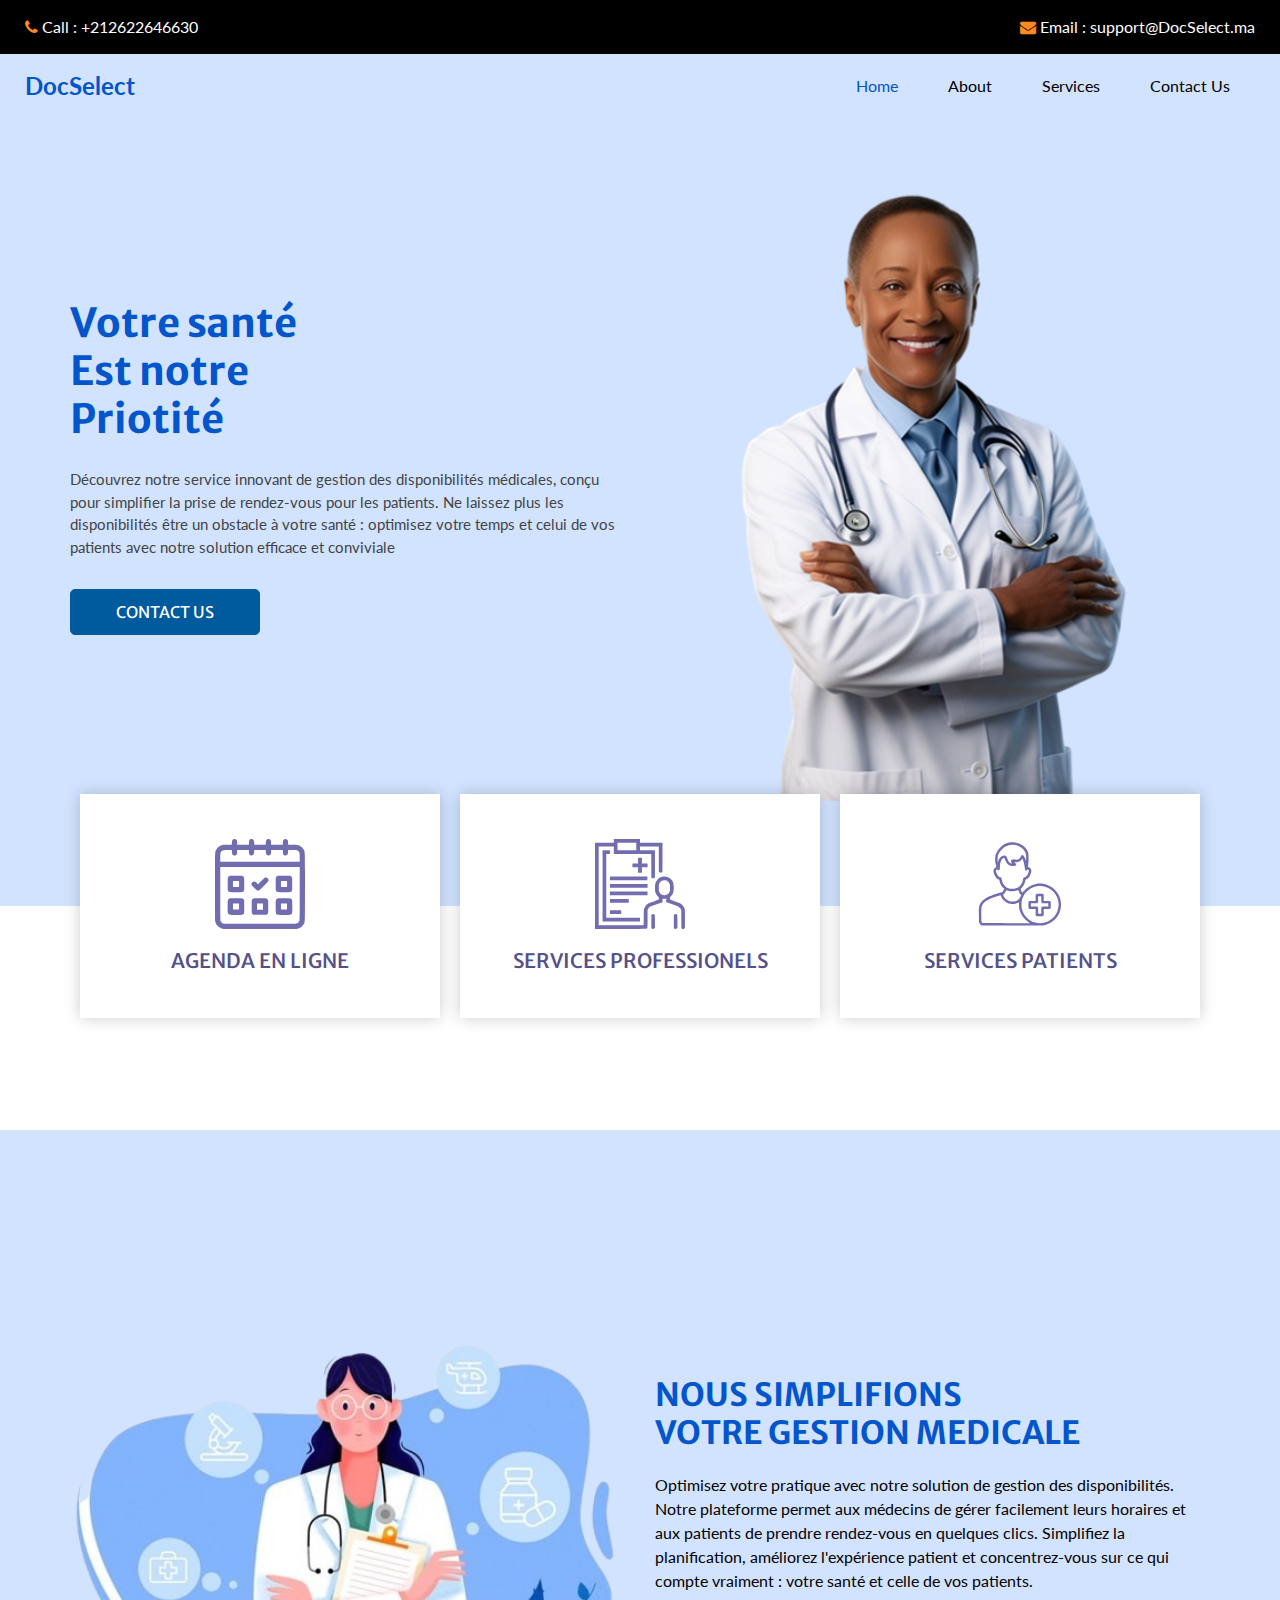
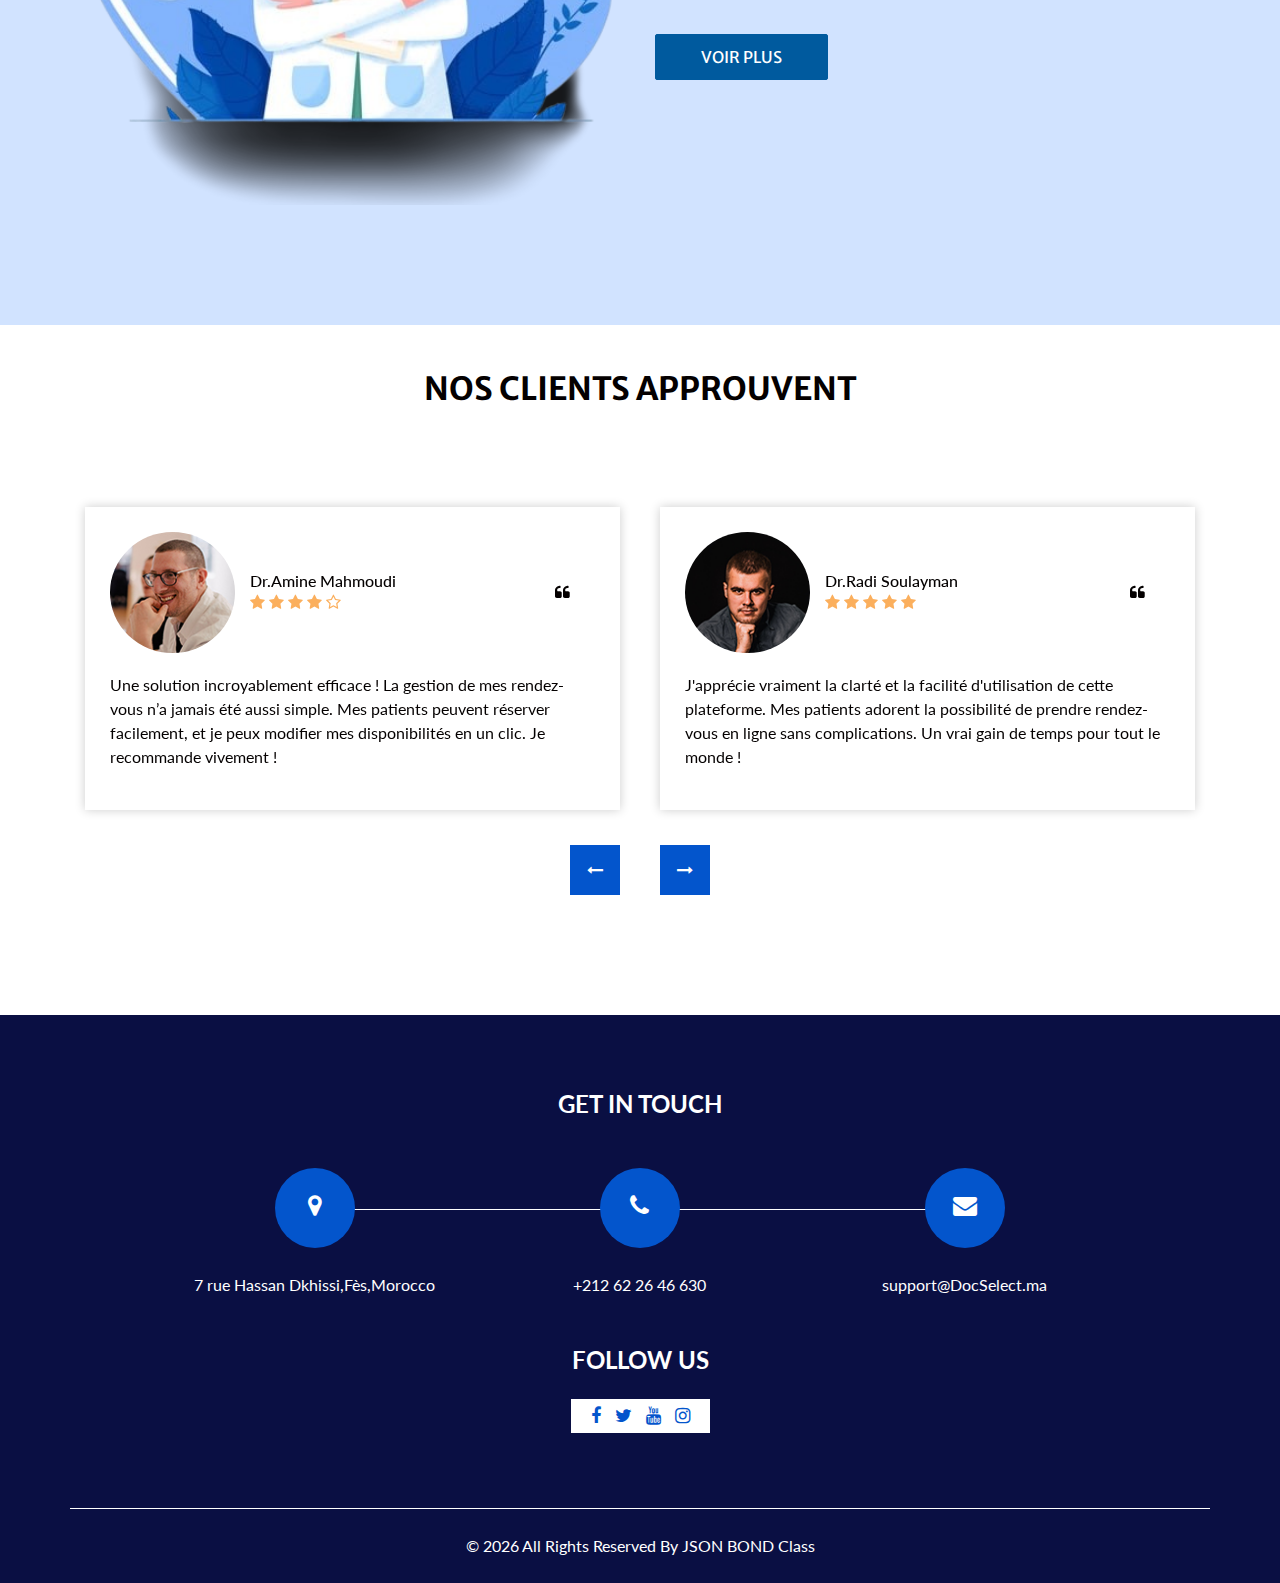
<file: index.html>
<!DOCTYPE html>
<html lang="fr">

<head>
  <!-- Basic -->
  <meta charset="utf-8" >
  <meta http-equiv="X-UA-Compatible" content="IE=edge" >
  <!-- Mobile Metas -->
  <meta name="viewport" content="width=device-width, initial-scale=1, shrink-to-fit=no" >
  <!-- Site Metas -->
  <meta name="keywords" content="" >
  <meta name="description" content="" >
  <meta name="author" content="" >

  <title>DocSelect</title>

  <!-- slider stylesheet -->
  <link rel="stylesheet" type="text/css"
    href="https://cdnjs.cloudflare.com/ajax/libs/OwlCarousel2/2.3.4/assets/owl.carousel.min.css">
  <!-- bootstrap core css -->
  <link rel="stylesheet" type="text/css" href="css/bootstrap.css">
  <!-- font awesome style -->
  <link rel="stylesheet" type="text/css" href="css/font-awesome.min.css">

  <!-- Custom styles for this template -->
  <link href="css/style.css" rel="stylesheet">
  <!-- responsive style -->
  <link href="css/responsive.css" rel="stylesheet">

</head>

<body>
  <div class="hero_area">
    <!-- header section strats -->
    <header class="header_section" role="banner">
      <div class="header_top">
        <div class="container-fluid">
          <div class="contact_nav">
            <a href="">
              <i class="fa fa-phone" aria-hidden="false"></i>
              <span>
                Call : +212622646630
              </span>
            </a>
            <a href="mailto:support@DocSelect.ma">
              <i class="fa fa-envelope" aria-hidden="false"></i>
              <span>
                Email : support@DocSelect.ma
              </span>
            </a>
          </div>
        </div>
      </div>
      <div class="header_bottom">
        <div class="container-fluid">
          <nav class="navbar navbar-expand-lg custom_nav-container" role="navigation">
            <a class="navbar-brand" href="index.html">
              <span>
                DocSelect
              </span>
            </a>

            <button class="navbar-toggler" type="button" data-toggle="collapse" data-target="#navbarSupportedContent"
              aria-controls="navbarSupportedContent" aria-expanded="false" aria-label="Toggle navigation">
              <span class=""> </span>
            </button>

            <div class="collapse navbar-collapse" id="navbarSupportedContent">
              <ul class="navbar-nav ">
                <li class="nav-item active">
                  <a class="nav-link" href="index.html">Home <span class="sr-only">(current)</span></a>
                </li>
                <li class="nav-item">
                  <a class="nav-link" href="about.html"> About</a>
                </li>
                <li class="nav-item">
                  <a class="nav-link" href="service.html">Services</a>
                </li>
                <li class="nav-item">
                  <a class="nav-link" href="contact.html">Contact Us</a>
                </li>
              </ul>
            </div>
          </nav>
        </div>
      </div>
    </header>
    <!-- end header section -->
    <!-- slider section -->
    <section class="slider_section ">
      <div class="container ">
        <div class="row">
          <div class="col-md-6 ">
            <div class="detail-box">
              <h1>
                Votre santé <br>
                Est notre <br>
                Priotité
              </h1>
              <p>Découvrez notre service innovant de gestion des disponibilités médicales,
                conçu pour simplifier la prise de rendez-vous pour les patients.
                Ne laissez plus les disponibilités être un obstacle à votre santé :
                optimisez votre temps et celui de vos patients avec notre solution efficace et conviviale
              </p>
              <a href="contact.html">
                Contact Us
              </a>
            </div>
          </div>
          <div class="col-md-6">
            <div class="img-box">
              <img src="images/professional-img.png" alt="image d'un medecin">
            </div>
          </div>
        </div>
      </div>
    </section>
    <!-- end slider section -->
  </div>

  <!-- feature section -->
  <section class="feature_section">
    <div class="container">
      <div class="feature_container">
        <div class="box">
          <div class="img-box">
            <svg xmlns="http://www.w3.org/2000/svg" width="512.000000pt" height="512.000000pt"
              viewBox="0 0 512.000000 512.000000" preserveAspectRatio="xMidYMid meet">

              <g transform="translate(0.000000,512.000000) scale(0.100000,-0.100000)" fill="#000000" stroke="none">
                <path
                  d="M1055 5106 c-72 -32 -95 -85 -95 -218 l0 -88 -227 0 c-257 0 -321 -9 -429 -62 -92 -44 -197 -149 -241 -239 -67 -136 -63 1 -63 -2100 0 -1869 0 -1907 20 -1983 25 -101 69 -176 144 -252 76 -75 151 -119 252 -144 76 -20 115 -20 2144 -20 2026 0 2068 0 2144 20 105 26 168 63 247 140 80 79 123 153 149 256 20 76 20 114 20 1983 0 2101 4 1964 -63 2100 -43 89 -149 195 -240 239 -107 52 -172 62 -428 62 l-227 0 -4 109 c-3 91 -7 115 -24 137 -70 94 -190 96 -251 5 -20 -30 -23 -46 -23 -142 l0 -109 -335 0 -335 0 0 100 c0 117 -13 156 -61 191 -45 32 -125 33 -165 3 -60 -44 -69 -67 -72 -185 l-4 -109 -328 0 -328 0 -4 109 c-3 118 -12 141 -72 185 -40 30 -120 29 -165 -3 -48 -35 -61 -74 -61 -191 l0 -100 -335 0 -335 0 0 109 c0 96 -3 112 -23 142 -40 61 -117 84 -182 55z m-93 -713 c4 -124 18 -158 78 -192 72 -40 158 -18 200 51 17 28 20 51 20 141 l0 107 335 0 335 0 0 -107 c0 -90 3 -113 20 -141 61 -100 204 -95 258 8 18 37 22 60 22 142 l0 98 330 0 330 0 0 -98 c0 -82 4 -105 23 -142 53 -103 196 -108 257 -8 17 28 20 51 20 141 l0 107 335 0 335 0 0 -107 c0 -122 13 -156 72 -194 41 -25 122 -22 160 7 50 37 62 71 66 187 l4 108 237 -3 236 -3 53 -30 c56 -30 100 -83 120 -144 8 -22 12 -116 12 -262 l0 -229 -2260 0 -2260 0 0 229 c0 148 4 240 12 262 17 51 54 101 93 128 68 46 97 50 331 51 l222 0 4 -107z m3858 -2371 c0 -1695 6 -1564 -76 -1646 -82 -83 113 -76 -2184 -76 -2297 0 -2102 -7 -2184 76 -82 82 -76 -49 -76 1646 l0 1508 2260 0 2260 0 0 -1508z" />
                <path
                  d="M800 3008 c-18 -13 -43 -36 -54 -51 -20 -28 -21 -39 -21 -397 0 -358 1 -369 21 -397 11 -15 36 -38 54 -50 33 -23 36 -23 395 -23 359 0 362 0 395 23 18 12 43 35 54 50 20 28 21 39 21 397 0 358 -1 369 -21 397 -11 15 -36 38 -54 51 -33 22 -36 22 -395 22 -359 0 -362 0 -395 -22z m570 -448 l0 -170 -175 0 -175 0 0 170 0 170 175 0 175 0 0 -170z" />
                <path
                  d="M3530 3008 c-18 -13 -43 -36 -54 -51 -20 -28 -21 -39 -21 -397 0 -358 1 -369 21 -397 11 -15 36 -38 54 -50 33 -23 36 -23 395 -23 359 0 362 0 395 23 18 12 43 35 54 50 20 28 21 39 21 397 0 358 -1 369 -21 397 -11 15 -36 38 -54 51 -33 22 -36 22 -395 22 -359 0 -362 0 -395 -22z m570 -448 l0 -170 -175 0 -175 0 0 170 0 170 175 0 175 0 0 -170z" />
                <path
                  d="M2855 2930 c-18 -6 -102 -82 -217 -197 l-188 -188 -67 67 c-38 36 -82 73 -100 82 -118 59 -250 -65 -202 -191 5 -15 69 -87 142 -160 151 -153 188 -175 260 -154 35 11 84 54 291 259 136 136 254 261 262 279 50 115 -62 240 -181 203z" />
                <path
                  d="M827 1736 c-50 -18 -67 -34 -88 -81 -17 -36 -19 -73 -19 -380 0 -334 0 -342 23 -385 16 -33 34 -51 67 -67 43 -23 52 -23 385 -23 334 0 342 0 385 23 26 13 53 36 65 57 19 33 20 52 20 395 0 344 -1 362 -20 395 -12 19 -36 43 -55 55 -33 19 -53 20 -380 22 -271 2 -353 0 -383 -11z m538 -461 l0 -170 -170 0 -170 0 -3 160 c-1 87 0 165 3 172 3 11 41 13 172 11 l168 -3 0 -170z" />
                <path
                  d="M2196 1740 c-16 -5 -40 -19 -53 -32 -53 -49 -53 -51 -53 -436 0 -356 0 -359 23 -392 12 -18 35 -43 50 -54 28 -20 39 -21 397 -21 358 0 369 1 397 21 15 11 38 36 51 54 22 33 22 36 22 395 0 359 0 362 -22 395 -13 18 -36 43 -51 54 -27 20 -40 21 -380 23 -194 1 -365 -2 -381 -7z m534 -465 l0 -175 -170 0 -170 0 0 175 0 175 170 0 170 0 0 -175z" />
                <path
                  d="M3555 1735 c-49 -18 -81 -53 -95 -106 -7 -26 -10 -157 -8 -377 3 -385 4 -387 88 -429 43 -23 51 -23 385 -23 333 0 342 0 385 23 33 16 51 34 68 67 22 43 22 52 22 385 0 503 33 469 -460 472 -280 2 -353 0 -385 -12z m540 -460 l0 -170 -170 0 -170 0 -3 160 c-1 87 0 165 3 172 3 11 41 13 172 11 l168 -3 0 -170z" />
              </g>
            </svg>

          </div>
          <h5 class="name">
            Agenda En Ligne
          </h5>
        </div>
        <div class="box ">
          <div class="img-box">

            <svg xmlns="http://www.w3.org/2000/svg" width="512.000000pt" height="512.000000pt"
              viewBox="0 0 512.000000 512.000000" preserveAspectRatio="xMidYMid meet">

              <g transform="translate(0.000000,512.000000) scale(0.100000,-0.100000)" fill="#000000" stroke="none">
                <path
                  d="M1070 5015 l0 -105 -535 0 -535 0 0 -2455 0 -2455 1449 0 c918 0 1459 4 1475 10 14 5 35 24 46 42 19 32 20 51 20 528 l0 495 24 51 c30 64 77 118 130 148 22 13 188 74 369 137 l327 114 0 95 0 95 105 0 104 0 3 -95 3 -95 305 -107 c168 -59 325 -115 350 -124 60 -23 134 -95 167 -163 l28 -56 5 -507 5 -508 28 -27 c39 -40 105 -40 144 0 l28 27 3 483 c2 320 -1 504 -8 547 -26 152 -135 304 -267 372 -38 20 -182 75 -320 123 l-253 88 0 70 0 70 59 62 c115 119 151 231 151 470 0 245 -39 364 -155 480 -105 105 -229 156 -380 156 -188 0 -341 -84 -447 -246 -67 -103 -82 -172 -83 -380 0 -111 5 -201 13 -234 20 -86 70 -176 139 -251 l63 -68 0 -63 0 -64 -257 -90 c-142 -49 -285 -103 -317 -119 -79 -39 -175 -135 -216 -216 -63 -124 -63 -124 -67 -602 l-5 -438 -1279 0 -1279 0 0 2240 0 2240 430 0 430 0 0 -210 0 -210 1065 0 1065 0 2 -665 3 -665 28 -27 c22 -22 37 -28 73 -28 39 0 50 5 75 33 l29 32 0 765 0 765 -425 0 -425 0 0 105 0 105 535 0 535 0 0 -710 0 -710 29 -32 c25 -28 36 -33 75 -33 36 0 51 6 73 28 l28 27 3 825 2 825 -640 0 -640 0 0 105 0 105 -745 0 -745 0 0 -105z m1278 -322 l2 -213 -535 0 -535 0 0 215 0 215 533 -2 532 -3 3 -212z m1750 -1958 c65 -35 106 -81 141 -155 25 -53 26 -62 26 -235 0 -173 -1 -182 -26 -236 -116 -248 -464 -251 -580 -4 -28 59 -29 63 -29 236 0 194 7 230 59 301 67 91 149 129 271 125 72 -3 93 -8 138 -32z" />
                <path
                  d="M430 2455 l0 -2025 1065 0 1065 0 0 105 0 105 -960 0 -960 0 0 1815 0 1815 105 0 105 0 0 105 0 105 -210 0 -210 0 0 -2025z" />
                <path
                  d="M2450 3890 l0 -160 -160 0 -160 0 0 -105 0 -105 160 0 160 0 0 -160 0 -160 110 0 110 0 0 160 0 160 160 0 160 0 0 105 0 105 -160 0 -160 0 0 160 0 160 -110 0 -110 0 0 -160z" />
                <path
                  d="M857 2983 c-4 -3 -7 -51 -7 -105 l0 -98 1065 0 1065 0 0 105 0 105 -1058 0 c-582 0 -1062 -3 -1065 -7z" />
                <path d="M850 2455 l0 -105 1070 0 1070 0 0 105 0 105 -1070 0 -1070 0 0 -105z" />
                <path d="M850 2025 l0 -105 1068 2 1067 3 3 103 3 102 -1071 0 -1070 0 0 -105z" />
                <path
                  d="M857 1703 c-4 -3 -7 -51 -7 -105 l0 -98 535 0 535 0 0 105 0 105 -528 0 c-291 0 -532 -3 -535 -7z" />
                <path
                  d="M854 1057 c-3 -8 -3 -56 -2 -108 l3 -94 318 -3 317 -2 0 110 0 110 -315 0 c-253 0 -317 -3 -321 -13z" />
                <path
                  d="M3238 821 l-33 -29 0 -366 0 -366 28 -27 c22 -22 37 -28 73 -28 39 0 50 5 75 33 l29 32 0 350 c0 376 -2 390 -51 416 -44 22 -85 17 -121 -15z" />
                <path
                  d="M4518 821 l-33 -29 0 -366 0 -366 28 -27 c22 -22 37 -28 73 -28 39 0 50 5 75 33 l29 32 0 350 c0 376 -2 390 -51 416 -44 22 -85 17 -121 -15z" />
              </g>
            </svg>
          </div>
          <h5 class="name">
            Services Professionels
          </h5>
        </div>
        <div class="box">
          <div class="img-box">

            <svg xmlns="http://www.w3.org/2000/svg" width="512.000000pt" height="512.000000pt"
              viewBox="0 0 512.000000 512.000000" preserveAspectRatio="xMidYMid meet">

              <g transform="translate(0.000000,512.000000) scale(0.100000,-0.100000)" fill="#000000" stroke="none">
                <path
                  d="M1962 4914 c-177 -30 -362 -121 -494 -244 -163 -151 -250 -285 -295 -459 -21 -79 -25 -121 -27 -241 -1 -132 2 -157 31 -275 18 -71 35 -139 38 -150 5 -17 -2 -24 -43 -41 -78 -33 -122 -108 -122 -207 0 -63 50 -213 96 -289 49 -80 119 -149 181 -179 50 -23 52 -26 64 -79 34 -160 106 -300 211 -406 l60 -61 -46 -92 c-26 -50 -48 -91 -50 -91 -14 0 -470 -135 -551 -163 -134 -46 -268 -102 -335 -140 -186 -104 -325 -236 -390 -371 -66 -138 -72 -186 -68 -638 l3 -395 35 -69 c25 -49 47 -77 78 -99 l44 -30 1746 0 1747 0 117 32 c430 116 750 433 863 855 82 308 38 636 -124 912 -175 297 -451 495 -801 572 -106 24 -357 24 -465 0 -281 -62 -523 -208 -696 -421 -77 -96 -98 -89 -144 48 l-29 85 69 74 c39 41 85 100 104 131 39 66 88 202 97 270 6 45 9 49 58 73 64 32 137 102 182 176 43 70 91 198 100 266 15 113 -56 234 -146 248 -23 4 -40 12 -40 20 0 7 7 89 16 181 20 213 15 527 -11 618 -36 126 -99 229 -202 325 -228 216 -540 308 -861 254z m333 -139 c174 -31 321 -107 447 -231 132 -131 170 -251 166 -522 -3 -158 -4 -165 -16 -122 -21 68 -79 189 -119 248 -61 87 -111 82 -163 -17 -43 -79 -93 -137 -144 -164 -38 -20 -52 -22 -203 -20 -158 3 -163 2 -190 -21 -40 -35 -38 -90 5 -151 17 -25 32 -48 32 -50 0 -10 -56 8 -104 34 -61 32 -107 92 -141 184 -79 212 -106 241 -213 234 -157 -11 -284 -140 -336 -337 -14 -54 -14 -54 -22 -25 -5 17 -8 89 -7 160 3 243 58 373 235 553 208 210 481 298 773 247z m-599 -782 c65 -177 92 -227 156 -292 86 -86 183 -122 328 -120 105 1 128 7 153 41 26 35 17 59 -49 128 l-52 55 77 -3 c147 -7 268 44 350 148 l40 51 14 -28 c42 -80 95 -303 121 -508 12 -90 19 -113 36 -127 33 -27 67 -22 99 13 36 38 70 37 90 -5 18 -39 2 -115 -49 -221 -42 -89 -117 -169 -167 -180 -89 -20 -95 -28 -113 -150 -29 -196 -136 -358 -290 -439 -94 -49 -183 -69 -315 -69 -182 1 -301 43 -411 145 -104 98 -168 227 -194 393 -12 79 -40 115 -89 115 -64 0 -154 99 -206 229 -35 86 -43 153 -21 186 21 32 37 32 87 -2 33 -22 45 -25 67 -17 43 15 55 54 58 192 8 267 77 449 189 498 56 25 72 19 91 -33z m2154 -1558 c356 -53 648 -269 801 -590 140 -292 141 -612 5 -901 -52 -110 -107 -192 -182 -273 -261 -283 -664 -402 -1035 -307 -372 95 -665 387 -766 763 -24 87 -27 116 -27 263 0 146 3 176 26 261 48 179 134 332 259 464 93 98 182 164 294 220 200 99 411 133 625 100z m-1975 -254 c158 -49 368 -47 519 3 39 14 74 21 77 18 3 -4 21 -50 38 -102 31 -89 53 -130 72 -130 4 0 19 -4 34 -10 l25 -10 -23 -47 c-13 -27 -32 -70 -42 -98 -33 -92 -135 -175 -268 -220 -92 -31 -240 -35 -328 -9 -147 44 -283 156 -347 285 -41 85 -41 104 1 115 28 8 39 22 90 122 39 75 63 112 72 109 7 -3 43 -15 80 -26z m-401 -307 c63 -186 245 -364 436 -426 90 -29 288 -36 382 -14 53 12 164 56 208 83 3 2 5 -63 6 -145 0 -153 9 -212 51 -347 83 -267 278 -514 519 -659 l59 -36 -1356 0 c-1321 0 -1356 0 -1373 19 -41 45 -46 97 -46 475 0 391 5 436 56 541 105 214 355 359 894 519 63 19 122 34 132 35 11 1 21 -14 32 -45z" />
                <path
                  d="M3479 1971 l-29 -29 0 -171 0 -171 -176 0 -176 0 -29 -29 -29 -29 0 -172 0 -172 29 -29 29 -29 176 0 176 0 0 -176 0 -176 29 -29 29 -29 172 0 172 0 29 29 29 29 0 176 0 176 171 0 171 0 29 29 29 29 0 172 0 172 -29 29 -29 29 -171 0 -171 0 0 171 0 171 -29 29 -29 29 -172 0 -172 0 -29 -29z m291 -282 l0 -171 29 -29 29 -29 171 0 171 0 0 -90 0 -90 -171 0 -171 0 -29 -29 -29 -29 0 -176 0 -176 -90 0 -90 0 0 176 0 176 -29 29 -29 29 -176 0 -176 0 0 90 0 90 176 0 176 0 29 29 29 29 0 171 0 171 90 0 90 0 0 -171z" />
              </g>
            </svg>
          </div>
          <h5 class="name">
            Services Patients
          </h5>
        </div>
      </div>
    </div>
  </section>

  <!-- end feature section -->

  <!-- professional section -->

  <section class="professional_section layout_padding">
    <div class="container">
      <div class="row">
        <div class="col-md-6">
          <div class="img-box">
            <img src="images/medecin-preview.png" alt="image des medecins">
          </div>
        </div>
        <div class="col-md-6 ">
          <div class="detail-box">
            <h2>
              Nous Simplifions <br>
              Votre Gestion Medicale
            </h2>
            <p>
              Optimisez votre pratique avec notre solution de gestion des disponibilités.
              Notre plateforme permet aux médecins de gérer facilement leurs horaires et
              aux patients de prendre rendez-vous en quelques clics. Simplifiez la planification,
              améliorez l'expérience patient et concentrez-vous sur ce qui compte vraiment :
              votre santé et celle de vos patients.
            </p>
            <a href="service.html">
              Voir Plus
            </a>
          </div>
        </div>
      </div>
    </div>
  </section>

  <!-- end professional section -->

  <!-- client section -->

  <section class="client_section layout_padding-bottom layout_padding2-top">
    <div class="container">
      <div class="heading_container heading_center">
        <h2>
          Nos Clients Approuvent
        </h2>
      </div>
      <div class="carousel-wrap layout_padding2-top ">
        <div class="owl-carousel">
          <div class="item">
            <div class="box">
              <div class="client_id">
                <div class="img-box">
                  <img src="images/client-1.jpg" alt="client un">
                </div>
                <div class="client_detail">
                  <div class="client_info">
                    <h6>
                      Dr.Amine Mahmoudi
                    </h6>
                    <i class="fa fa-star" aria-hidden="false"></i>
                    <i class="fa fa-star" aria-hidden="false"></i>
                    <i class="fa fa-star" aria-hidden="false"></i>
                    <i class="fa fa-star" aria-hidden="false"></i>
                    <i class="fa fa-star-o" aria-hidden="false"></i>
                  </div>
                  <i class="fa fa-quote-left" aria-hidden="false"></i>
                </div>
              </div>
              <div class="client_text">
                <p>
                  Une solution incroyablement efficace !
                  La gestion de mes rendez-vous n’a jamais été aussi simple.
                  Mes patients peuvent réserver facilement, et je peux modifier mes disponibilités en un clic. Je
                  recommande vivement ! </p>
              </div>
            </div>
          </div>
          <div class="item">
            <div class="box">
              <div class="client_id">
                <div class="img-box">
                  <img src="images/client-2.jpg" alt="client deux">
                </div>
                <div class="client_detail">
                  <div class="client_info">
                    <h6>
                      Dr.Radi Soulayman
                    </h6>
                    <i class="fa fa-star" aria-hidden="false"></i>
                    <i class="fa fa-star" aria-hidden="false"></i>
                    <i class="fa fa-star" aria-hidden="false"></i>
                    <i class="fa fa-star" aria-hidden="false"></i>
                    <i class="fa fa-star" aria-hidden="false"></i>
                  </div>
                  <i class="fa fa-quote-left" aria-hidden="false"></i>
                </div>
              </div>
              <div class="client_text">
                <p>
                  J'apprécie vraiment la clarté et la facilité d'utilisation de cette plateforme.
                  Mes patients adorent la possibilité de prendre rendez-vous en ligne sans complications.
                  Un vrai gain de temps pour tout le monde !
                </p>
              </div>
            </div>
          </div>
          <div class="item">
            <div class="box">
              <div class="client_id">
                <div class="img-box">
                  <img src="images/client-3.jpg" alt="client 3">
                </div>
                <div class="client_detail">
                  <div class="client_info">
                    <h6>
                      Hamid Moutie
                    </h6>
                    <i class="fa fa-star" aria-hidden="false"></i>
                    <i class="fa fa-star" aria-hidden="false"></i>
                    <i class="fa fa-star" aria-hidden="false"></i>
                    <i class="fa fa-star" aria-hidden="false"></i>
                    <i class="fa fa-star" aria-hidden="false"></i>
                  </div>
                  <i class="fa fa-quote-left" aria-hidden="false"></i>
                </div>
              </div>
              <div class="client_text">
                <p>
                  Super expérience ! J'ai pu choisir le créneau qui me convenait le mieux,
                  et j'ai reçu des rappels utiles. Cela m'a vraiment aidé à ne pas oublier mon rendez-vous
                </p>
              </div>
            </div>
          </div>
          <div class="item">
            <div class="box">
              <div class="client_id">
                <div class="img-box">
                  <img src="images/client-4.jpg" alt="client 4">
                </div>
                <div class="client_detail">
                  <div class="client_info">
                    <h6>
                      Hanae Samid
                    </h6>
                    <i class="fa fa-star" aria-hidden="false"></i>
                    <i class="fa fa-star" aria-hidden="false"></i>
                    <i class="fa fa-star" aria-hidden="false"></i>
                    <i class="fa fa-star" aria-hidden="false"></i>
                    <i class="fa fa-star-o" aria-hidden="false"></i>
                  </div>
                  <i class="fa fa-quote-left" aria-hidden="false"></i>
                </div>
              </div>
              <div class="client_text">
                <p>
                  Je suis très satisfait de cette solution. La prise de rendez-vous est intuitive et rapide.
                  Je me sens écouté et bien pris en charge
                </p>
              </div>
            </div>
          </div>
        </div>
      </div>
    </div>
  </section>

  <!-- end client section -->

  <!-- info section -->
  <section class="info_section">
    <div class="container">
      <h4>
        Get In Touch
      </h4>
      <div class="row">
        <div class="col-lg-10 mx-auto">
          <div class="info_items">
            <div class="row">
              <div class="col-md-4">
                <a href="">
                  <div class="item ">
                    <div class="img-box ">
                      <i class="fa fa-map-marker" aria-hidden="false"></i>
                    </div>
                    <p>
                      7 rue Hassan Dkhissi,Fès,Morocco </p>
                  </div>
                </a>
              </div>
              <div class="col-md-4">
                <a href="">
                  <div class="item ">
                    <div class="img-box ">
                      <i class="fa fa-phone" aria-hidden="false"></i>
                    </div>
                    <p>
                      +212 62 26 46 630
                    </p>
                  </div>
                </a>
              </div>
              <div class="col-md-4">
                <a href="mailto:support@DocSelect.ma">
                  <div class="item ">
                    <div class="img-box">
                      <i class="fa fa-envelope" aria-hidden="false"></i>
                    </div>
                    <p>
                      support@DocSelect.ma
                    </p>
                  </div>
                </a>
              </div>
            </div>
          </div>
        </div>
      </div>
    </div>
    <div class="social-box">
      <h4>
        Follow Us
      </h4>
      <div class="box">
        <a href="www.facebook.com">
          <i class="fa fa-facebook" aria-hidden="false"></i>
        </a>
        <a href="www.X.com">
          <i class="fa fa-twitter" aria-hidden="false"></i>
        </a>
        <a href="www.youtube.com">
          <i class="fa fa-youtube" aria-hidden="false"></i>
        </a>
        <a href="www.instagram.com">
          <i class="fa fa-instagram" aria-hidden="false"></i>
        </a>
      </div>
    </div>
  </section>

  <!-- end info_section -->

  <!-- footer section -->
  <footer class="footer_section" role="contentinfo">
    <div class="container">
      <p>
        &copy; <span id="displayDateYear"></span> All Rights Reserved By <a href="#">JSON BOND Class</a>
      </p>
    </div>
  </footer>
  <!-- footer section -->

  <script src="js/jquery-3.4.1.min.js"></script>
  <script src="js/bootstrap.js"></script>
  <script src="https://cdnjs.cloudflare.com/ajax/libs/OwlCarousel2/2.3.4/owl.carousel.min.js">
  </script>
  <script src="js/custom.js"></script>



</body>

</html>
</file>
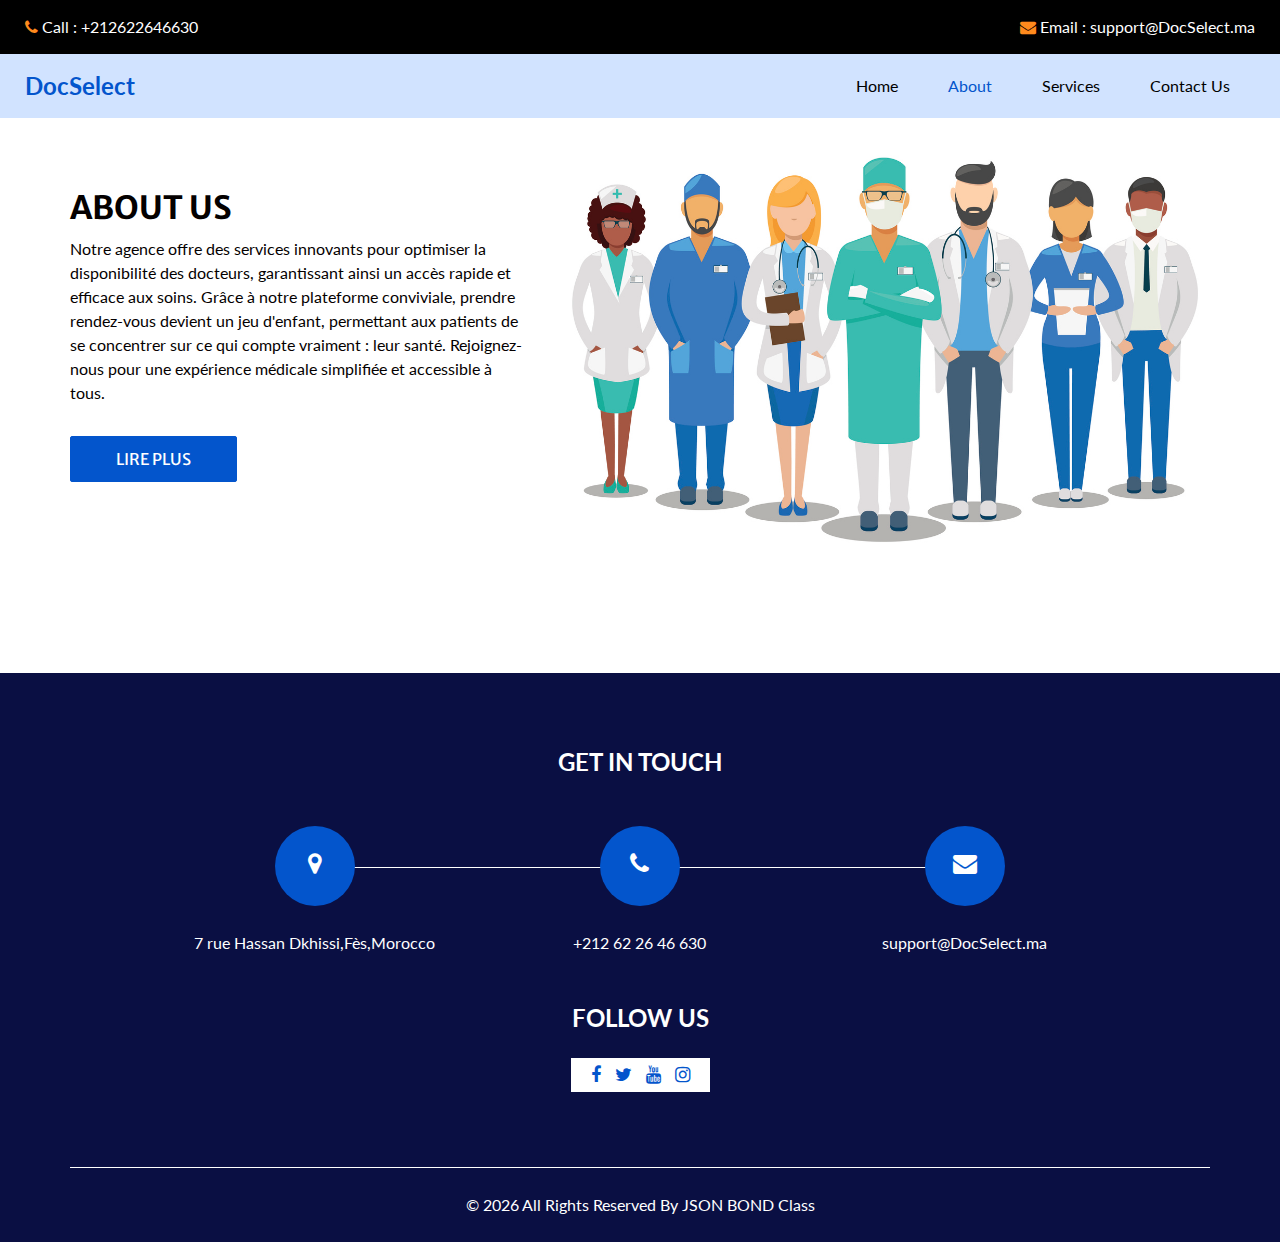
<file: about.html>
<!DOCTYPE html>
<html lang="fr">

<head>
  <!-- Basic -->
  <meta charset="utf-8">
  <meta http-equiv="X-UA-Compatible" content="IE=edge">
  <!-- Mobile Metas -->
  <meta name="viewport" content="width=device-width, initial-scale=1, shrink-to-fit=no">
  <!-- Site Metas -->
  <meta name="keywords" content="">
  <meta name="description" content="">
  <meta name="author" content="">

  <title>DocSelect</title>

  <!-- slider stylesheet -->
  <link rel="stylesheet" type="text/css"
    href="https://cdnjs.cloudflare.com/ajax/libs/OwlCarousel2/2.3.4/assets/owl.carousel.min.css">
  <!-- bootstrap core css -->
  <link rel="stylesheet" type="text/css" href="css/bootstrap.css">
  <!-- font awesome style -->
  <link rel="stylesheet" type="text/css" href="css/font-awesome.min.css">

  <!-- Custom styles for this template -->
  <link href="css/style.css" rel="stylesheet">
  <!-- responsive style -->
  <link href="css/responsive.css" rel="stylesheet">

</head>

<body>
  <div class="hero_area">
    <!-- header section strats -->
    <header class="header_section">
      <div class="header_top">
        <div class="container-fluid">
          <div class="contact_nav">
            <a href="">
              <i class="fa fa-phone" aria-hidden="true"></i>
              <span>
                Call : +212622646630
              </span>
            </a>
            <a href="mailto:support@DocSelect.ma">
              <i class="fa fa-envelope" aria-hidden="true"></i>
              <span>
                Email : support@DocSelect.ma
              </span>
            </a>
          </div>
        </div>
      </div>
      <div class="header_bottom">
        <div class="container-fluid">
          <nav class="navbar navbar-expand-lg custom_nav-container ">
            <a class="navbar-brand" href="index.html">
              <span>
                DocSelect
              </span>
            </a>

            <button class="navbar-toggler" type="button" data-toggle="collapse" data-target="#navbarSupportedContent"
              aria-controls="navbarSupportedContent" aria-expanded="false" aria-label="Toggle navigation">
              <span class=""> </span>
            </button>

            <div class="collapse navbar-collapse" id="navbarSupportedContent">
              <ul class="navbar-nav ">
                <li class="nav-item ">
                  <a class="nav-link" href="index.html">Home </a>
                </li>
                <li class="nav-item active">
                  <a class="nav-link" href="about.html"> About <span class="sr-only">(current)</span></a>
                </li>
                <li class="nav-item">
                  <a class="nav-link" href="service.html">Services</a>
                </li>
                <li class="nav-item">
                  <a class="nav-link" href="contact.html">Contact Us</a>
                </li>
              </ul>
            </div>
          </nav>
        </div>
      </div>
    </header>
  </div>
  <!-- end header section -->
  <!-- about section -->

  <section class="about_section layout_padding-bottom">
    <div class="container">
      <div class="row">
        <div class="col-lg-5 col-md-6">
          <div class="detail-box">
            <h2>
              About us
            </h2>
            <p>
              Notre agence offre des services innovants pour optimiser la disponibilité des docteurs, garantissant
              ainsi un accès rapide et efficace aux soins. Grâce à notre plateforme conviviale, prendre rendez-vous
              devient un jeu d'enfant, permettant aux patients de se concentrer sur ce qui compte vraiment : leur santé.
              Rejoignez-nous pour une expérience médicale simplifiée et accessible à tous. </p>
            <a href="">
              Lire plus
            </a>
          </div>
        </div>
        <div class="col-lg-7 col-md-6">
          <div class="img-box">
            <img src="images/new_medecins.jpg" alt="">
          </div>
        </div>
      </div>
    </div>
  </section>

  <!-- end about section -->

  <!-- info section -->
  <section class="info_section">
    <div class="container">
      <h4>
        Get In Touch
      </h4>
      <div class="row">
        <div class="col-lg-10 mx-auto">
          <div class="info_items">
            <div class="row">
              <div class="col-md-4">
                <a href="">
                  <div class="item ">
                    <div class="img-box ">
                      <i class="fa fa-map-marker" aria-hidden="true"></i>
                    </div>
                    <p>
                      7 rue Hassan Dkhissi,Fès,Morocco </p>
                  </div>
                </a>
              </div>
              <div class="col-md-4">
                <a href="">
                  <div class="item ">
                    <div class="img-box ">
                      <i class="fa fa-phone" aria-hidden="true"></i>
                    </div>
                    <p>
                      +212 62 26 46 630
                    </p>
                  </div>
                </a>
              </div>
              <div class="col-md-4">
                <a href="mailto:support@DocSelect.ma">
                  <div class="item ">
                    <div class="img-box">
                      <i class="fa fa-envelope" aria-hidden="true"></i>
                    </div>
                    <p>
                      support@DocSelect.ma
                    </p>
                  </div>
                </a>
              </div>
            </div>
          </div>
        </div>
      </div>
    </div>
    <div class="social-box">
      <h4>
        Follow Us
      </h4>
      <div class="box">
        <a href="">
          <i class="fa fa-facebook" aria-hidden="true"></i>
        </a>
        <a href="">
          <i class="fa fa-twitter" aria-hidden="true"></i>
        </a>
        <a href="">
          <i class="fa fa-youtube" aria-hidden="true"></i>
        </a>
        <a href="">
          <i class="fa fa-instagram" aria-hidden="true"></i>
        </a>
      </div>
    </div>
  </section>

  <!-- end info_section -->

  <!-- footer section -->
  <footer class="footer_section">
    <div class="container">
      <p>
        &copy; <span id="displayDateYear"></span> All Rights Reserved By <a href="#">JSON BOND Class</a>
      </p>
    </div>
  </footer>
  <!-- footer section -->

  <script src="js/jquery-3.4.1.min.js"></script>
  <script src="js/bootstrap.js"></script>
  <script src="https://cdnjs.cloudflare.com/ajax/libs/OwlCarousel2/2.3.4/owl.carousel.min.js">
  </script>
  <script src="js/custom.js"></script>



</body>

</html>
</file>
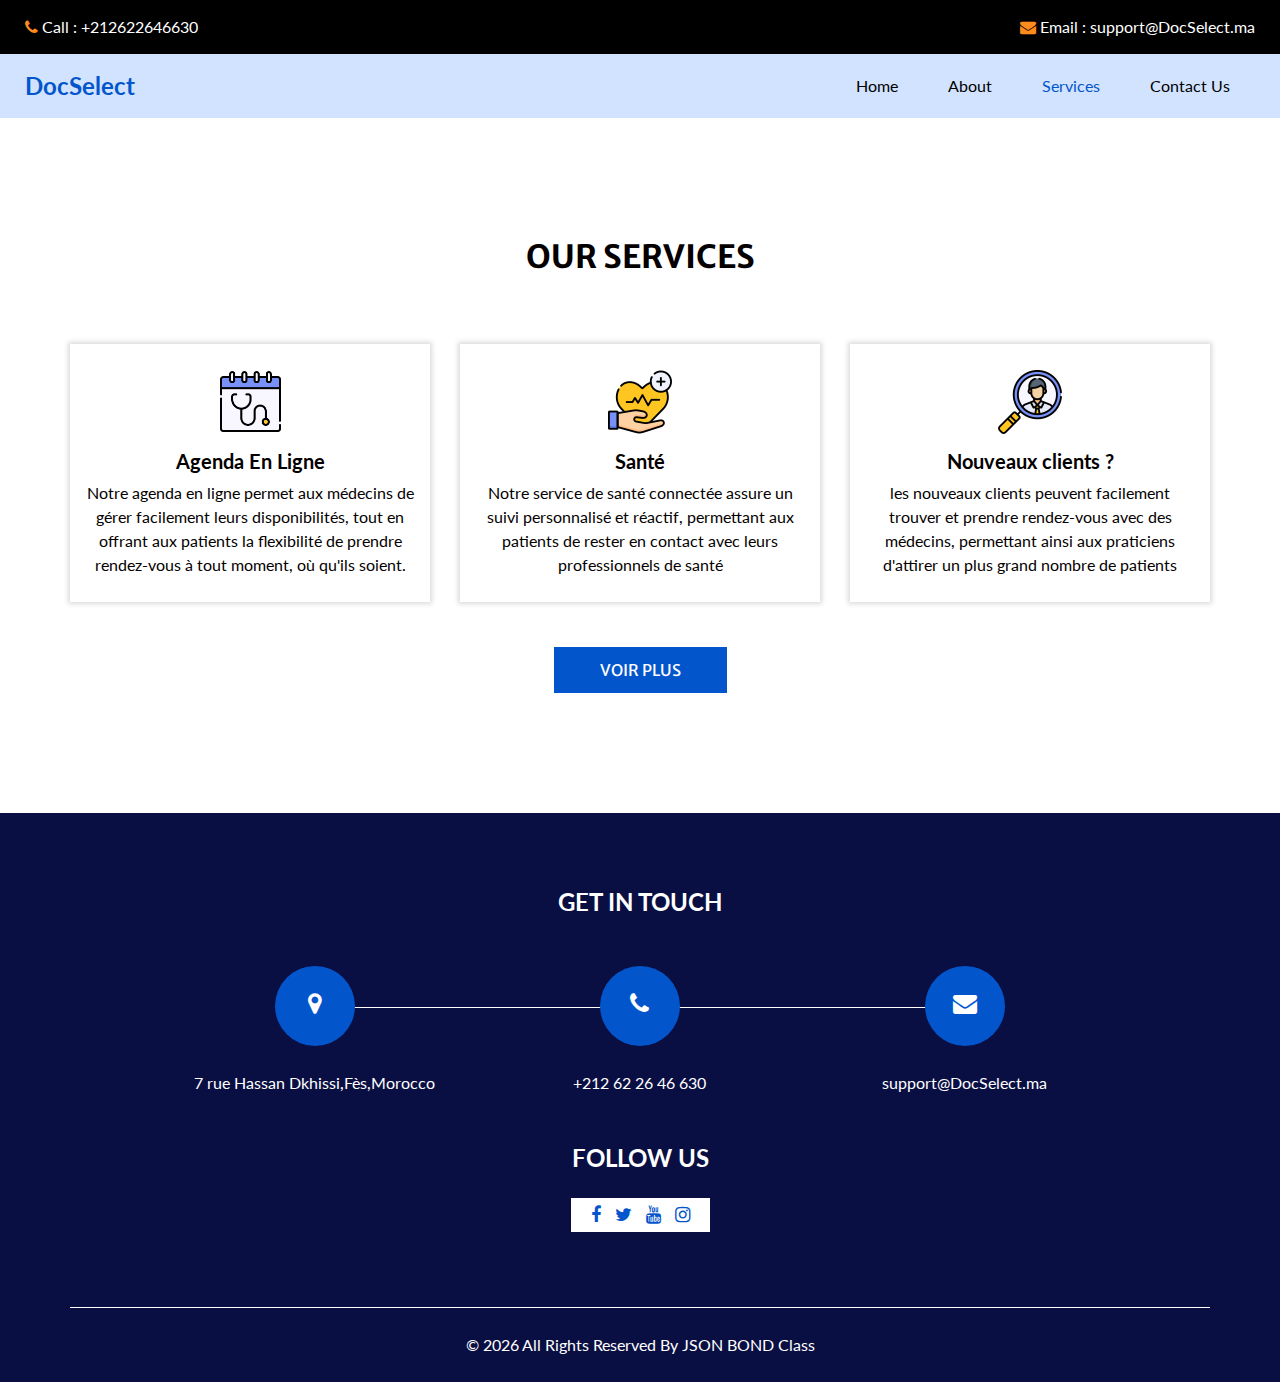
<file: service.html>
<!DOCTYPE html>
<html lang="fr">

<head>
  <!-- Basic -->
  <meta charset="utf-8">
  <meta http-equiv="X-UA-Compatible" content="IE=edge">
  <!-- Mobile Metas -->
  <meta name="viewport" content="width=device-width, initial-scale=1, shrink-to-fit=no">
  <!-- Site Metas -->
  <meta name="keywords" content="">
  <meta name="description" content="">
  <meta name="author" content="">

  <title>DocSelect</title>

  <!-- slider stylesheet -->
  <link rel="stylesheet" type="text/css"
    href="https://cdnjs.cloudflare.com/ajax/libs/OwlCarousel2/2.3.4/assets/owl.carousel.min.css">
  <!-- bootstrap core css -->
  <link rel="stylesheet" type="text/css" href="css/bootstrap.css">
  <!-- font awesome style -->
  <link rel="stylesheet" type="text/css" href="css/font-awesome.min.css">

  <!-- Custom styles for this template -->
  <link href="css/style.css" rel="stylesheet">
  <!-- responsive style -->
  <link href="css/responsive.css" rel="stylesheet">

</head>

<body>
  <div class="hero_area">
    <!-- header section strats -->
    <header class="header_section">
      <div class="header_top">
        <div class="container-fluid">
          <div class="contact_nav">
            <a href="">
              <i class="fa fa-phone" aria-hidden="true"></i>
              <span>
                Call : +212622646630
              </span>
            </a>
            <a href="mailto:support@DocSelect.ma">
              <i class="fa fa-envelope" aria-hidden="true"></i>
              <span>
                Email : support@DocSelect.ma
              </span>
            </a>
          </div>
        </div>
      </div>
      <div class="header_bottom">
        <div class="container-fluid">
          <nav class="navbar navbar-expand-lg custom_nav-container ">
            <a class="navbar-brand" href="index.html">
              <span>
                DocSelect
              </span>
            </a>

            <button class="navbar-toggler" type="button" data-toggle="collapse" data-target="#navbarSupportedContent"
              aria-controls="navbarSupportedContent" aria-expanded="false" aria-label="Toggle navigation">
              <span class=""> </span>
            </button>

            <div class="collapse navbar-collapse" id="navbarSupportedContent">
              <ul class="navbar-nav ">
                <li class="nav-item">
                  <a class="nav-link" href="index.html">Home </a>
                </li>
                <li class="nav-item">
                  <a class="nav-link" href="about.html"> About</a>
                </li>
                <li class="nav-item active">
                  <a class="nav-link" href="service.html">Services <span class="sr-only">(current)</span> </a>
                </li>
                <li class="nav-item">
                  <a class="nav-link" href="contact.html">Contact Us</a>
                </li>
              </ul>
            </div>
          </nav>
        </div>
      </div>
    </header>
    <!-- end header section -->
  </div>

  <!-- service section -->

  <section class="service_section layout_padding">
    <div class="container ">
      <div class="heading_container heading_center">
        <h2> Our Services </h2>
      </div>
      <div class="row">
        <div class="col-sm-6 col-md-4 mx-auto">
          <div class="box ">
            <div class="img-box">
              <img src="images/agenda-en-ligne.png" alt="">
            </div>
            <div class="detail-box">
              <h5>
                Agenda En Ligne
              </h5>
              <p>
                Notre agenda en ligne permet aux médecins de gérer facilement leurs disponibilités, tout en offrant aux
                patients la flexibilité de prendre rendez-vous à tout moment, où qu'ils soient.
              </p>
            </div>
          </div>
        </div>
        <div class="col-sm-6 col-md-4 mx-auto">
          <div class="box ">
            <div class="img-box">
              <img src="images/specialiste-de-sante.png" alt="">
            </div>
            <div class="detail-box">
              <h5>
                Santé
              </h5>
              <p>
                Notre service de santé connectée assure un suivi personnalisé et réactif, permettant aux patients de
                rester en contact avec leurs professionnels de santé
              </p>
            </div>
          </div>
        </div>
        <div class="col-sm-6 col-md-4 mx-auto">
          <div class="box ">
            <div class="img-box">
              <img src="images/trouver-des-patients.png" alt="">
            </div>
            <div class="detail-box">
              <h5>
                Nouveaux clients ?
              </h5>
              <p>
                les nouveaux clients peuvent facilement trouver et prendre rendez-vous avec des médecins, permettant
                ainsi aux praticiens d'attirer un plus grand nombre de patients
              </p>
            </div>
          </div>
        </div>
      </div>
      <div class="btn-box">
        <a href="">
          Voir plus
        </a>
      </div>
    </div>
  </section>

  <!-- end service section -->

  <!-- info section -->
  <section class="info_section">
    <div class="container">
      <h4>
        Get In Touch
      </h4>
      <div class="row">
        <div class="col-lg-10 mx-auto">
          <div class="info_items">
            <div class="row">
              <div class="col-md-4">
                <a href="">
                  <div class="item ">
                    <div class="img-box ">
                      <i class="fa fa-map-marker" aria-hidden="true"></i>
                    </div>
                    <p>
                      7 rue Hassan Dkhissi,Fès,Morocco </p>
                  </div>
                </a>
              </div>
              <div class="col-md-4">
                <a href="">
                  <div class="item ">
                    <div class="img-box ">
                      <i class="fa fa-phone" aria-hidden="true"></i>
                    </div>
                    <p>
                      +212 62 26 46 630
                    </p>
                  </div>
                </a>
              </div>
              <div class="col-md-4">
                <a href="mailto:support@DocSelect.ma">
                  <div class="item ">
                    <div class="img-box">
                      <i class="fa fa-envelope" aria-hidden="true"></i>
                    </div>
                    <p>
                      support@DocSelect.ma
                    </p>
                  </div>
                </a>
              </div>
            </div>
          </div>
        </div>
      </div>
    </div>
    <div class="social-box">
      <h4>
        Follow Us
      </h4>
      <div class="box">
        <a href="">
          <i class="fa fa-facebook" aria-hidden="true"></i>
        </a>
        <a href="">
          <i class="fa fa-twitter" aria-hidden="true"></i>
        </a>
        <a href="">
          <i class="fa fa-youtube" aria-hidden="true"></i>
        </a>
        <a href="">
          <i class="fa fa-instagram" aria-hidden="true"></i>
        </a>
      </div>
    </div>
  </section>

  <!-- end info_section -->

  <!-- footer section -->
  <footer class="footer_section">
    <div class="container">
      <p>
        &copy; <span id="displayDateYear"></span> All Rights Reserved By <a href="#">JSON BOND Class</a>
      </p>
    </div>
  </footer>
  <!-- footer section -->

  <script src="js/jquery-3.4.1.min.js"></script>
  <script src="js/bootstrap.js"></script>
  <script src="https://cdnjs.cloudflare.com/ajax/libs/OwlCarousel2/2.3.4/owl.carousel.min.js">
  </script>
  <script src="js/custom.js"></script>

</body>

</html>
</file>
<file: css/style.css>
@import url("https://fonts.googleapis.com/css2?family=Lato:wght@400;700&family=Merriweather+Sans:wght@400;700&display=swap");

body {
  font-family: 'Lato', sans-serif;
  color: #040000;
}

.layout_padding {
  padding-top: 120px;
  padding-bottom: 120px;
}

.layout_padding2 {
  padding: 45px 0;
}

.layout_padding2-top {
  padding-top: 45px;
}

.layout_padding2-bottom {
  padding-bottom: 45px;
}

.layout_padding-top {
  padding-top: 120px;
}

.layout_padding-bottom {
  padding-bottom: 120px;
}

.heading_container {
  display: -webkit-box;
  display: -ms-flexbox;
  display: flex;
  -webkit-box-orient: vertical;
  -webkit-box-direction: normal;
  -ms-flex-direction: column;
  flex-direction: column;
  -webkit-box-align: start;
  -ms-flex-align: start;
  align-items: flex-start;
}

.heading_container h2 {
  font-weight: bold;
  display: -webkit-box;
  display: -ms-flexbox;
  display: flex;
  -webkit-box-align: center;
  -ms-flex-align: center;
  align-items: center;
  text-transform: uppercase;
  font-family: 'Merriweather Sans', sans-serif;
}

.heading_container p {
  margin-bottom: 0;
}

.heading_container.heading_center {
  -webkit-box-align: center;
  -ms-flex-align: center;
  align-items: center;
  text-align: center;
}

h1,
h2 {
  font-family: 'Merriweather Sans', sans-serif;
}

a,
a:hover,
a:focus {
  text-decoration: none;
}

/*header section*/
.hero_area {
  position: relative;
  background-color: #d1e3ff;
}

.header_section .container-fluid {
  padding-right: 25px;
  padding-left: 25px;
}

.header_section .header_top {
  padding: 15px 0;
  background-color: #000000;
}

.header_section .header_top .contact_nav {
  display: -webkit-box;
  display: -ms-flexbox;
  display: flex;
  -webkit-box-pack: justify;
  -ms-flex-pack: justify;
  justify-content: space-between;
}

.header_section .header_top .contact_nav a {
  color: #ffffff;
}

.header_section .header_top .contact_nav a i {
  color: #ff8a1d;
}

.header_section .header_bottom {
  padding: 10px 0;
}

.navbar-brand {
  padding: 0;
  margin: 0;
  color: #000000;
  font-weight: bold;
  font-size: 24px;
  font-weight: bold;
}

.navbar-brand span {
  color: #0355cc;
  /* text-transform: uppercase; */
}

.custom_nav-container {
  padding: 0;
}

.custom_nav-container .navbar-nav {
  margin-left: auto;
}

.custom_nav-container .navbar-nav .nav-item .nav-link {
  padding: 10px 25px;
  color: #000000;
  text-align: center;
}

.custom_nav-container .navbar-nav .nav-item:hover .nav-link,
.custom_nav-container .navbar-nav .nav-item.active .nav-link {
  color: #0355cc;
}

.custom_nav-container .form-inline .nav_search-btn {
  width: 35px;
  height: 35px;
  padding: 0;
  border: none;
  color: #000000;
}

.custom_nav-container .form-inline .nav_search-btn:hover {
  color: #0355cc;
}

.custom_nav-container .navbar-toggler {
  outline: none;
}

.custom_nav-container .navbar-toggler {
  padding: 0;
  width: 37px;
  height: 42px;
  -webkit-transition: all .3s;
  transition: all .3s;
}

.custom_nav-container .navbar-toggler span {
  display: block;
  width: 35px;
  height: 4px;
  background-color: #000000;
  margin: 7px 0;
  -webkit-transition: all 0.3s;
  transition: all 0.3s;
  position: relative;
  border-radius: 5px;
  -webkit-transition: all .3s;
  transition: all .3s;
}

.custom_nav-container .navbar-toggler span::before,
.custom_nav-container .navbar-toggler span::after {
  content: "";
  position: absolute;
  left: 0;
  height: 100%;
  width: 100%;
  background-color: #000000;
  top: -10px;
  border-radius: 5px;
  -webkit-transition: all .3s;
  transition: all .3s;
}

.custom_nav-container .navbar-toggler span::after {
  top: 10px;
}

.custom_nav-container .navbar-toggler[aria-expanded="true"] {
  -webkit-transform: rotate(360deg);
  transform: rotate(360deg);
}

.custom_nav-container .navbar-toggler[aria-expanded="true"] span {
  -webkit-transform: rotate(45deg);
  transform: rotate(45deg);
}

.custom_nav-container .navbar-toggler[aria-expanded="true"] span::before,
.custom_nav-container .navbar-toggler[aria-expanded="true"] span::after {
  -webkit-transform: rotate(90deg);
  transform: rotate(90deg);
  top: 0;
}

.custom_nav-container .navbar-toggler[aria-expanded="true"] .s-1 {
  -webkit-transform: rotate(45deg);
  transform: rotate(45deg);
  margin: 0;
  margin-bottom: -4px;
}

.custom_nav-container .navbar-toggler[aria-expanded="true"] .s-2 {
  display: none;
}

.custom_nav-container .navbar-toggler[aria-expanded="true"] .s-3 {
  -webkit-transform: rotate(-45deg);
  transform: rotate(-45deg);
  margin: 0;
  margin-top: -4px;
}

.custom_nav-container .navbar-toggler[aria-expanded="false"] .s-1,
.custom_nav-container .navbar-toggler[aria-expanded="false"] .s-2,
.custom_nav-container .navbar-toggler[aria-expanded="false"] .s-3 {
  -webkit-transform: none;
  transform: none;
}

.quote_btn-container {
  display: -webkit-box;
  display: -ms-flexbox;
  display: flex;
  -webkit-box-align: center;
  -ms-flex-align: center;
  align-items: center;
}

.quote_btn-container a {
  color: #ffffff;
  margin-right: 25px;
  text-transform: uppercase;
}

.quote_btn-container a span {
  margin-left: 5px;
}

.quote_btn-container a:hover {
  color: #ff8a1d;
}

/*end header section*/
/* slider section */
.slider_section {
  -webkit-box-flex: 1;
  -ms-flex: 1;
  flex: 1;
  display: -webkit-box;
  display: -ms-flexbox;
  display: flex;
  -webkit-box-align: center;
  -ms-flex-align: center;
  align-items: center;
  background-size: cover;
  background-position: bottom;
}

.slider_section .row {
  -webkit-box-align: center;
  -ms-flex-align: center;
  align-items: center;
}

.slider_section #customCarousel1 {
  width: 100%;
  position: unset;
}

.slider_section .detail-box {
  padding-bottom: 90px;
}

.slider_section .detail-box h1 {
  font-weight: bold;
  margin-bottom: 25px;
  color: #0355cc;
}

.slider_section .detail-box p {
  color: #444;
  font-size: 15px;
}

.slider_section .detail-box a {
  display: inline-block;
  font-family: 'Merriweather Sans', sans-serif;
  text-transform: uppercase;
  padding: 10px 45px;
  background-color: #005A9E;
  border: 1px solid #005A9E;
  border-radius: 5px;
  color: #ffffff;
  margin-top: 15px;
}

.slider_section .detail-box a:hover {
  background-color: transparent;
  color: #ff8a1d;
}

.slider_section .img-box img {
  width: 100%;
}

.feature_section {
  -webkit-transform: translateY(-50%);
  transform: translateY(-50%);
}

.feature_section .feature_container {
  display: -webkit-box;
  display: -ms-flexbox;
  display: flex;
}

.feature_section .feature_container .box {
  -webkit-box-flex: 1;
  -ms-flex: 1;
  flex: 1;
  display: -webkit-box;
  display: -ms-flexbox;
  display: flex;
  -webkit-box-orient: vertical;
  -webkit-box-direction: normal;
  -ms-flex-direction: column;
  flex-direction: column;
  -webkit-box-align: center;
  -ms-flex-align: center;
  align-items: center;
  text-align: center;
  margin: 0 10px;
  padding: 45px 15px;
  background-color: #ffffff;
  color: #555089;
  -webkit-transition: all 0.3s;
  transition: all 0.3s;
  -webkit-box-shadow: 0 0 15px 0 rgba(0, 0, 0, 0.2);
  box-shadow: 0 0 15px 0 rgba(0, 0, 0, 0.2);
}

.feature_section .feature_container .box .img-box {
  width: 90px;
  height: 90px;
}

.feature_section .feature_container .box .img-box svg {
  width: 100%;
  height: auto;
  max-height: 100%;
  fill: #726dae;
  -webkit-transition: all 0.3s;
  transition: all 0.3s;
}

.feature_section .feature_container .box .img-box svg path {
  fill: #726dae;
}

.feature_section .feature_container .box .name {
  margin-top: 20px;
  text-transform: uppercase;
  font-family: 'Merriweather Sans', sans-serif;
  margin-bottom: 0;
}

.feature_section .feature_container .box:hover,
.feature_section .feature_container .box.active {
  background-color: #ff8a1d;
  color: #ffffff;
}

.feature_section .feature_container .box:hover .img-box svg,
.feature_section .feature_container .box.active .img-box svg {
  fill: #ffffff;
}

.feature_section .feature_container .box:hover .img-box svg path,
.feature_section .feature_container .box.active .img-box svg path {
  fill: #ffffff;
}

.about_section .row {
  -webkit-box-align: center;
  -ms-flex-align: center;
  align-items: center;
}

.about_section .detail-box h2 {
  text-transform: uppercase;
  font-weight: bold;
}

.about_section .detail-box p {
  margin-top: 10px;
}

.about_section .detail-box a {
  margin-top: 15px;
  display: inline-block;
  font-family: 'Merriweather Sans', sans-serif;
  text-transform: uppercase;
  padding: 10px 45px;
  background-color: #0355cc;
  border: 1px solid #0355cc;
  border-radius: 2px;
  color: #ffffff;
}

.about_section .detail-box a:hover {
  background-color: transparent;
  color: #0355cc;
}

.about_section .img-box img {
  width: 100%;
}

.professional_section {
  background-color: #d1e3ff;
}

.professional_section .row {
  -webkit-box-align: center;
  -ms-flex-align: center;
  align-items: center;
}

.professional_section .img-box img {
  width: 100%;
}

.professional_section .detail-box h2 {
  text-transform: uppercase;
  font-weight: bold;
  color: #0355cc;
}

.professional_section .detail-box p {
  margin-top: 20px;
}

.professional_section .detail-box a {
  margin-top: 25px;
  display: inline-block;
  font-family: 'Merriweather Sans', sans-serif;
  text-transform: uppercase;
  padding: 10px 45px;
  background-color: #005A9E;
  border: 1px solid #005A9E;
  border-radius: 2px;
  color: #ffffff;
}

.professional_section .detail-box a:hover {
  background-color: transparent;
  color: #005A9E;
}

.service_section {
  position: relative;
}

.service_section .box {
  margin-top: 30px;
  text-align: center;
  -webkit-box-shadow: 0 0 5px 2px rgba(0, 0, 0, 0.15);
  box-shadow: 0 0 5px 2px rgba(0, 0, 0, 0.15);
  padding: 25px 15px;
  -webkit-transition: all .3s;
  transition: all .3s;
  display: -webkit-box;
  display: -ms-flexbox;
  display: flex;
  -webkit-box-orient: vertical;
  -webkit-box-direction: normal;
  -ms-flex-direction: column;
  flex-direction: column;
  -webkit-box-align: center;
  -ms-flex-align: center;
  align-items: center;
}

.service_section .box .img-box {
  width: 65px;
  height: 65px;
  display: -webkit-box;
  display: -ms-flexbox;
  display: flex;
  -webkit-box-pack: center;
  -ms-flex-pack: center;
  justify-content: center;
  -webkit-box-align: center;
  -ms-flex-align: center;
  align-items: center;
}

.service_section .box .img-box img {
  max-height: 100%;
  max-width: 100%;
  -webkit-transition: all .3s;
  transition: all .3s;
}

.service_section .box .detail-box {
  margin-top: 15px;
}

.service_section .box .detail-box h5 {
  font-weight: bold;
}

.service_section .box .detail-box p {
  margin: 0;
}

.service_section .box:hover {
  background-color: #ff8a1d;
  color: #ffffff;

}

/* .service_section .box:hover .img-box img {
  -webkit-filter: brightness(0) invert(1);
          filter: brightness(0) invert(1);
} */

.service_section .btn-box {
  display: -webkit-box;
  display: -ms-flexbox;
  display: flex;
  -webkit-box-pack: center;
  -ms-flex-pack: center;
  justify-content: center;
  margin-top: 45px;
}

.service_section .btn-box a {
  display: inline-block;
  font-family: 'Merriweather Sans', sans-serif;
  text-transform: uppercase;
  padding: 10px 45px;
  background-color: #0355cc;
  border: 1px solid #0355cc;
  border-radius: 0;
  color: #ffffff;
}

.service_section .btn-box a:hover {
  background-color: transparent;
  color: #0355cc;
}

.client_section .heading_container {
  -webkit-box-align: center;
  -ms-flex-align: center;
  align-items: center;
  text-align: center;
}

.client_section .box {
  margin: 15px;
  -webkit-box-shadow: 0 0 10px 0 rgba(0, 0, 0, 0.2);
  box-shadow: 0 0 10px 0 rgba(0, 0, 0, 0.2);
  padding: 25px;
}

.client_section .box .client_id {
  display: -webkit-box;
  display: -ms-flexbox;
  display: flex;
}

.client_section .box .client_id .img-box {
  width: 125px;
  min-width: 125px;
  margin-right: 15px;
}

.client_section .box .client_id .img-box img {
  width: 100%;
  border-radius: 100%;
}

.client_section .box .client_id .client_detail {
  display: -webkit-box;
  display: -ms-flexbox;
  display: flex;
  -webkit-box-align: center;
  -ms-flex-align: center;
  align-items: center;
  -webkit-box-pack: justify;
  -ms-flex-pack: justify;
  justify-content: space-between;
  -webkit-box-flex: 1;
  -ms-flex: 1;
  flex: 1;
  padding-right: 25px;
}

.client_section .box .client_id .client_detail .client_info h6 {
  margin-bottom: 0;
}

.client_section .box .client_id .client_detail .client_info i {
  color: #fbaf5d;
}

.client_section .box .client_text {
  margin-top: 20px;
}

.client_section .owl-carousel .owl-nav {
  display: -webkit-box;
  display: -ms-flexbox;
  display: flex;
  -webkit-box-pack: center;
  -ms-flex-pack: center;
  justify-content: center;
  margin-top: 20px;
}

.client_section .owl-carousel .owl-nav button {
  width: 50px;
  height: 50px;
  background-color: #0355cc;
  outline: none;
  margin: 0 20px;
  color: #ffffff;
}

.heading_container {
  margin-bottom: 30px;
}

.contact_section input {
  width: 100%;
  border: none;
  height: 50px;
  margin-bottom: 25px;
  padding-left: 25px;
  background-color: #ffffff;
  outline: none;
  color: #000;
  -webkit-box-shadow: 0 0 7px 0 rgba(0, 0, 0, 0.2);
  box-shadow: 0 0 7px 0 rgba(0, 0, 0, 0.2);
}

.contact_section input::-webkit-input-placeholder {
  color: #737272;
}

.contact_section input:-ms-input-placeholder {
  color: #737272;
}

.contact_section input::-ms-input-placeholder {
  color: #737272;
}

.contact_section input::placeholder {
  color: #737272;
}

.contact_section input.message-box {
  height: 135px;
}

.contact_section button {
  border: none;
  display: inline-block;
  font-family: 'Merriweather Sans', sans-serif;
  text-transform: uppercase;
  padding: 10px 55px;
  background-color: #0355cc;
  border: 1px solid #0355cc;
  border-radius: 0;
  color: #ffffff;
  margin-top: 15px;
}

.contact_section button:hover {
  background-color: transparent;
  color: #0355cc;
}

.contact_section .map_container {
  height: 360px;
}

.contact_section .map_container .map {
  height: 100%;
}

.info_section {
  padding: 75px 0;
  background-color: #0a0f43;
  text-align: center;
  color: #fff;
}

.info_section h4 {
  text-transform: uppercase;
  font-weight: bold;
  margin-bottom: 25px;
}

.info_section .social-box {
  display: -webkit-box;
  display: -ms-flexbox;
  display: flex;
  -webkit-box-orient: vertical;
  -webkit-box-direction: normal;
  -ms-flex-direction: column;
  flex-direction: column;
  -webkit-box-align: center;
  -ms-flex-align: center;
  align-items: center;
  margin-top: 25px;
}

.info_section .social-box .box {
  background-color: #ffffff;
  padding: 5px 15px;
}

.info_section a {
  margin: 0 5px;
  color: #0355cc;
}

.info_section a i {
  font-size: 18px;
}

.info_section a:hover {
  color: #ff8a1d;
}

.info_items a {
  position: relative;
}

.info_items .item {
  display: -webkit-box;
  display: -ms-flexbox;
  display: flex;
  -webkit-box-orient: vertical;
  -webkit-box-direction: normal;
  -ms-flex-direction: column;
  flex-direction: column;
  -webkit-box-align: center;
  -ms-flex-align: center;
  align-items: center;
  text-align: center;
}

.info_items .item .img-box {
  width: 80px;
  height: 80px;
  border-radius: 100%;
  background-color: #ffffff;
  background-repeat: no-repeat;
  background-position: center;
  text-align: center;
  line-height: 80px;
  background-color: #0355cc;
  color: #ffffff;
}

.info_items .item .img-box i {
  font-size: 24px;
}

.info_items .item p {
  margin-top: 25px;
  color: #fff;
  margin-bottom: 0;
  background-color: #0a0f43;
}

.info_items .item:hover .img-box {
  background-color: #ff8a1d;
}

.info_items {
  position: relative;
}

.info_items::before {
  content: "";
  position: absolute;
  top: 65px;
  width: 75%;
  height: 1px;
  background-color: #fff;
  left: 50%;
  -webkit-transform: translateX(-50%);
  transform: translateX(-50%);
}

/* footer section*/
.footer_section {
  background-color: #0a0f43;
}

.footer_section p {
  margin: 0;
  padding: 25px 0;
  color: #ffffff;
  text-align: center;
  border-top: 0.8px solid #ffffff;
}

.footer_section a {
  color: inherit;
}

/* end footer section*/
/* # sourceMappingURL=style.css.map */
</file>
<file: css/responsive.css>
@media (max-width: 1300px) {}

@media (max-width: 1120px) {}

@media (max-width: 992px) {
    .hero_area {
        height: auto;
    }

    .header_section .main_nav {
        flex: 1;
    }

    #navbarSupportedContent {
        margin-top: 15px;
    }

    .slider_section {
        padding-top: 45px;
    }

    .feature_section .feature_container .box {
        padding: 30px 15px;
    }

    .feature_section .feature_container .box .img-box {
        width: 75px;
    }


    .feature_section {
        transform: none;
        padding: 90px 0;
    }


}

@media (max-width: 767px) {
    .layout_padding {
        padding-top: 90px;
        padding-bottom: 90px;
    }

    .layout_padding-top {
        padding-top: 90px;
    }

    .layout_padding-bottom {
        padding-bottom: 90px;
    }

    .slider_section .detail-box {
        padding-bottom: 45px;
    }

    .feature_section .feature_container {
        flex-direction: column;
    }

    .feature_section .feature_container .box {
        padding: 30px 15px;
    }

    .feature_section .feature_container .box:not(:nth-last-child(1)) {
        margin-bottom: 15px;
    }

    .about_section .detail-box {
        margin-bottom: 45px;
    }


    .professional_section .img-box {
        display: none;
    }

    .contact_section form {
        margin-bottom: 45px;
    }

    .info_section .info_items::before {
        width: 1px;
        height: 90%;
        top: 25px;
    }

}

@media (max-width: 576px) {}

@media (max-width: 480px) {}

@media (max-width: 400px) {}

@media (max-width: 360px) {}

@media (min-width: 1200px) {
    .container {
        max-width: 1170px;
    }

}
</file>
